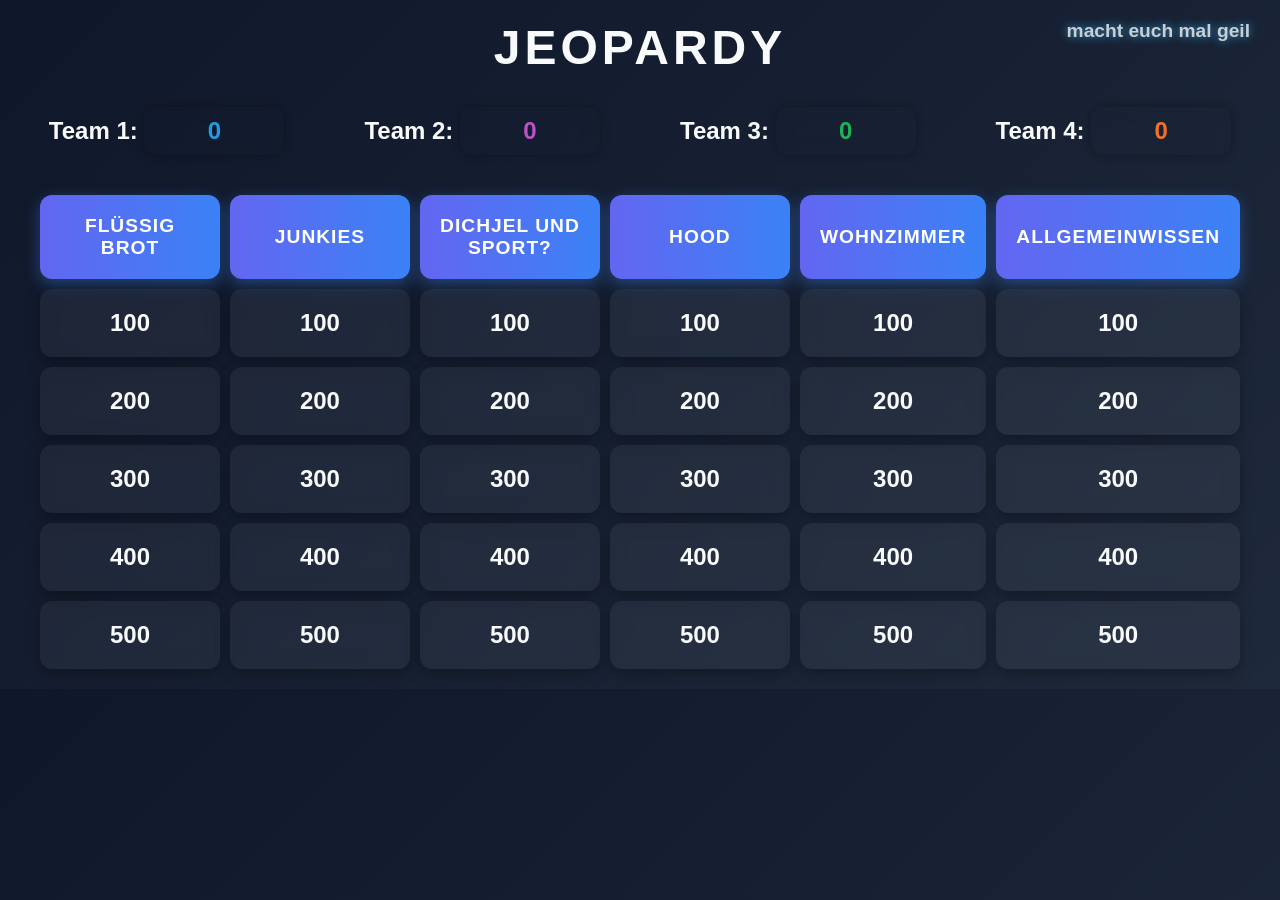
<file: index.html>
<!DOCTYPE html>
<html lang="de">
<head>
  <meta charset="UTF-8">
  <meta name="viewport" content="width=device-width, initial-scale=1">
  <title>Jeopardy</title>
  <link rel="stylesheet" href="css/style.css">
  <link href="https://fonts.googleapis.com/css2?family=Press+Start+2P&display=swap" rel="stylesheet">
</head>
<body>
<div id="partikel-container"></div>
<div class="top-right-text">
  macht euch mal geil
</div>
<h1>JEOPARDY</h1>



<div class="scoreboard">
  <div>Team 1: <span id="score1">0</span></div>
  <div>Team 2: <span id="score2">0</span></div>
  <div>Team 3: <span id="score3">0</span></div>
  <div>Team 4: <span id="score4">0</span></div>
</div>

<div id="board" class="board"></div>

<!-- Modal für Beamer -->
<div id="modal" class="modal hidden">
  <div class="modal-content">
    <div class="category" id="modalCategory"></div>
    <div class="points" id="modalPoints"></div>
    <div class="question" id="modalQuestion"></div>
  </div>
</div>

<script src="js/app.js"></script>
</body>
</html>
</file>
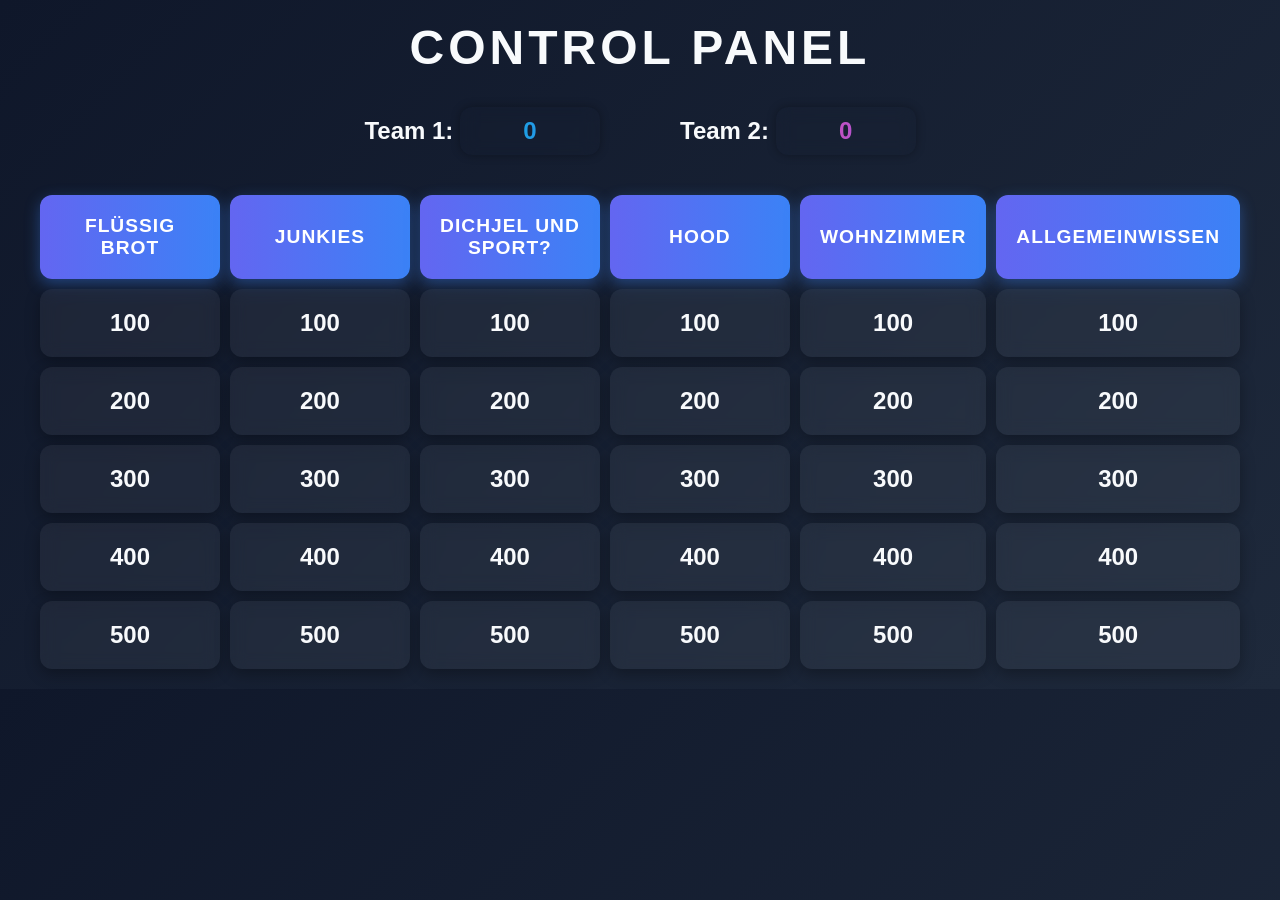
<file: control.html>
<!DOCTYPE html>
<html lang="de">
<head>
  <meta charset="UTF-8">
  <meta name="viewport" content="width=device-width, initial-scale=1">
  <title>Jeopardy Control Panel</title>
  <link rel="stylesheet" href="css/style.css">
</head>
<body>
<h1>CONTROL PANEL</h1>

<div class="scoreboard">
  <div>Team 1: <span id="score1">0</span></div>
  <div>Team 2: <span id="score2">0</span></div>
</div>

<div id="board" class="board"></div>

<!-- Modal mit Antwort + Buttons -->
<div id="modal" class="modal hidden">
  <div class="modal-content">
    <div class="category" id="modalCategory"></div>
    <div class="points" id="modalPoints"></div>
    <div id="questionText" class="question"></div>
    <div id="answerText" class="points"></div>
    <div>
      <button onclick="addPoints(1)">Richtig Team 1</button>
      <button onclick="addPoints(2)">Richtig Team 2</button>
      <button onclick="closeModal()">Schließen</button>
    </div>
  </div>
</div>

<script src="js/control.js"></script>
</body>
</html>
</file>
<file: css/style.css>
/* ---------- GLOBAL ---------- */
body {
  margin: 0;
  font-family: "Segoe UI", Roboto, sans-serif;
  background: linear-gradient(135deg, #0f172a, #1e293b);
  color: #f8fafc;
  text-align: center;
}

h1 {
  margin-top: 20px;
  font-size: 3rem;
  letter-spacing: 4px;
}

/* ---------- SCOREBOARD ---------- */
.scoreboard {
  display: flex;
  justify-content: center;
  gap: 80px;
  margin: 20px 0;
  font-size: 1.5rem;
  font-weight: 600;
}

.scoreboard span {
  display: inline-block;
  min-width: 100px;
  padding: 10px 20px;
  border-radius: 12px;
  background: rgba(255,255,255,0.08);
  backdrop-filter: blur(8px);
  box-shadow: 0 0 10px rgba(0,0,0,0.3);
}

/* ---------- BOARD ---------- */
.board {
  max-width: 1200px;
  margin: auto;
  display: grid;
  gap: 10px;
  padding: 20px;
}

/* ---------- CELLS ---------- */
.cell {
  background: rgba(255,255,255,0.05);
  backdrop-filter: blur(8px);
  border-radius: 12px;
  padding: 20px;
  font-size: 1.5rem;
  font-weight: 600;
  cursor: pointer;
  transition: all 0.2s ease;
  box-shadow: 0 5px 15px rgba(0,0,0,0.3);
}

.cell:hover {
  transform: translateY(-4px);
  background: rgba(56,189,248,0.15);
  box-shadow: 0 10px 25px rgba(56,189,248,0.4);
}

.disabled {
  background: rgba(255,255,255,0.02);
  color: rgba(255,255,255,0.3);
  cursor: default;
  box-shadow: none;
  transform: none;
}

/* ---------- CATEGORY HEADER ---------- */
.cell:first-child,
.board > .cell:nth-child(-n + 6) {
  display:flex;
  justify-content: center;
  align-items: center;
  text-align: center;
  font-size: 1.2rem;
  font-weight: 700;
  text-transform: uppercase;
  letter-spacing: 1px;
  background: linear-gradient(90deg, #6366f1, #3b82f6);
  color: white;
  cursor: default;
  box-shadow: 0 5px 15px rgba(59,130,246,0.4);
}

/* ---------- MODAL ---------- */
.modal {
  position: fixed;
  inset: 0;
  background: rgba(15, 23, 42, 0.9);
  display: flex;
  justify-content: center;
  align-items: center;
}

.hidden { display: none; }

.modal-content {
  background: rgba(30,41,59,0.95);
  padding: 40px;
  border-radius: 20px;
  max-width: 800px;
  width: 80%;
  box-shadow: 0 20px 50px rgba(0,0,0,0.5);
  animation: fadeIn 0.3s ease;
}

.modal-content h2,
.modal-content .question {
  font-size: 2rem;
  margin-bottom: 20px;
}

.modal-content .points {
  font-size: 1.5rem;
  color: #38bdf8;
  margin-bottom: 20px;
}

/* ---------- BUTTONS ---------- */
button {
  font-size: 1rem;
  font-weight: 600;
  padding: 10px 20px;
  margin: 10px;
  border-radius: 12px;
  border: none;
  cursor: pointer;
  background: linear-gradient(90deg, #3b82f6, #6366f1);
  color: white;
  transition: all 0.2s ease;
}

button:hover {
  transform: translateY(-2px);
  box-shadow: 0 5px 15px rgba(99,102,241,0.5);
}

/* ---------- ANIMATION ---------- */
@keyframes fadeIn {
  from { opacity: 0; transform: scale(0.95); }
  to { opacity: 1; transform: scale(1); }
}

/* ---------- TEAM COLORS ---------- */
#score1 {
  background: linear-gradient(90deg, #06b6d4, #3b82f6);
  -webkit-background-clip: text;
  -webkit-text-fill-color: transparent;
  font-weight: 700;
}

#score2 {
  background: linear-gradient(90deg, #ec4899, #8b5cf6);
  -webkit-background-clip: text;
  -webkit-text-fill-color: transparent;
  font-weight: 700;
}

#score3 {
  background: linear-gradient(90deg, #22c55e, #16a34a);
  -webkit-background-clip: text;
  -webkit-text-fill-color: transparent;
  font-weight: 700;
}

#score4 {
  background: linear-gradient(90deg, #f59e0b, #ef4444);
  -webkit-background-clip: text;
  -webkit-text-fill-color: transparent;
  font-weight: 700;
}

/* ---------- SNOW BACKGROUND ---------- */

#partikel-container {
  position: fixed;
  inset: 0;
  overflow: hidden;
  z-index: 0; /* ganz hinten */
  pointer-events: none;
}

.partikel {
  position: absolute;
  top: -50px;
  width: 300px;
  height: 300px;
  background: url("/img/uclogo.jpg")no-repeat center;
  background-size:contain;
  border-radius: 50%;
  opacity: 0.8;
  animation: fall 5s linear forwards;
}

/* Fall-Animation */
@keyframes fall {
  to {
    transform: translateY(110vh) translateX(50px);
  }
}

/* WICHTIG: Board nach vorne holen */
.board,
.scoreboard,
h1,
.modal {
  position: relative;
  z-index: 10;
}

/* ---------- TOP RIGHT TEXT ---------- */
.top-right-text {
  position: fixed;
  top: 20px;
  right: 30px;
  font-size: 1.2rem;
  font-weight: 600;
  color: #f8fafc;
  opacity: 0.8;
  z-index: 50;
  text-shadow: 0 0 10px #38bdf8;
}
</file>
